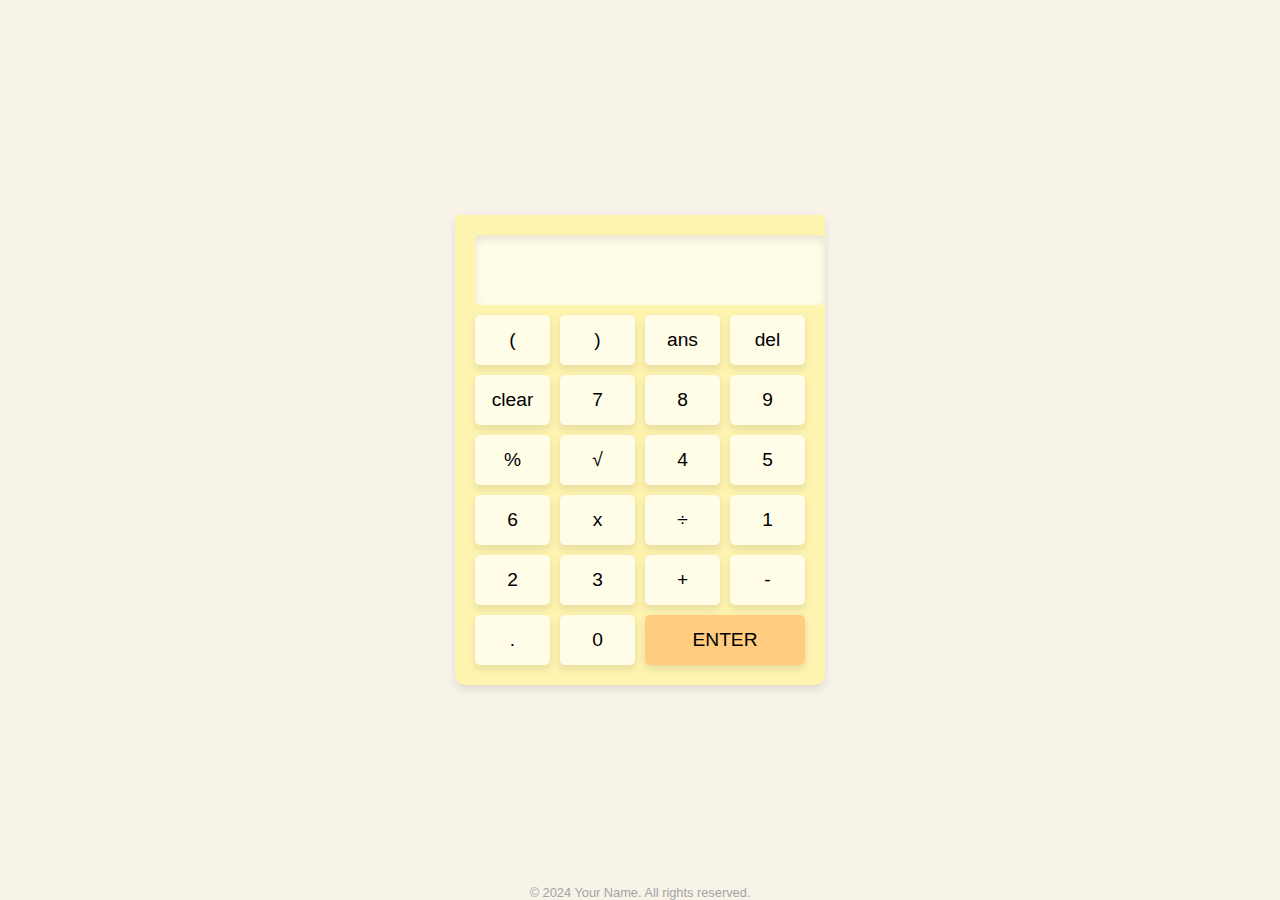
<file: calcutask2/index.html>
<!DOCTYPE html>
<html lang="en">
<head>
    <meta charset="UTF-8">
    <meta name="viewport" content="width=device-width, initial-scale=1.0">
    <title>Calculator</title>
    <link rel="stylesheet" href="styles.css">
</head>
<body>
    <div class="calculator">
        <input type="text" class="calculator-screen" id="screen" disabled />
        <div class="calculator-keys">
            <button class="key" onclick="appendNumber('(')">(</button>
            <button class="key" onclick="appendNumber(')')">)</button>
            <button class="key" onclick="answer()">ans</button>
            <button class="key" onclick="deleteLast()">del</button>
            <button class="key" onclick="clearScreen()">clear</button>
            <button class="key" onclick="appendNumber('7')">7</button>
            <button class="key" onclick="appendNumber('8')">8</button>
            <button class="key" onclick="appendNumber('9')">9</button>
            <button class="key" onclick="setOperation('%')">%</button>
            <button class="key" onclick="setOperation('sqrt')">√</button>
            <button class="key" onclick="appendNumber('4')">4</button>
            <button class="key" onclick="appendNumber('5')">5</button>
            <button class="key" onclick="appendNumber('6')">6</button>
            <button class="key" onclick="setOperation('*')">x</button>
            <button class="key" onclick="setOperation('/')">÷</button>
            <button class="key" onclick="appendNumber('1')">1</button>
            <button class="key" onclick="appendNumber('2')">2</button>
            <button class="key" onclick="appendNumber('3')">3</button>
            <button class="key" onclick="setOperation('+')">+</button>
            <button class="key" onclick="setOperation('-')">-</button>
            <button class="key" onclick="appendNumber('.')">.</button>
            <button class="key" onclick="appendNumber('0')">0</button>
            <button class="key key-enter" onclick="calculate()">ENTER</button>
        </div>
    </div>
    <footer>&copy; 2024 Your Name. All rights reserved.</footer>
    <script src="script.js"></script>
</body>
</html>
</file>
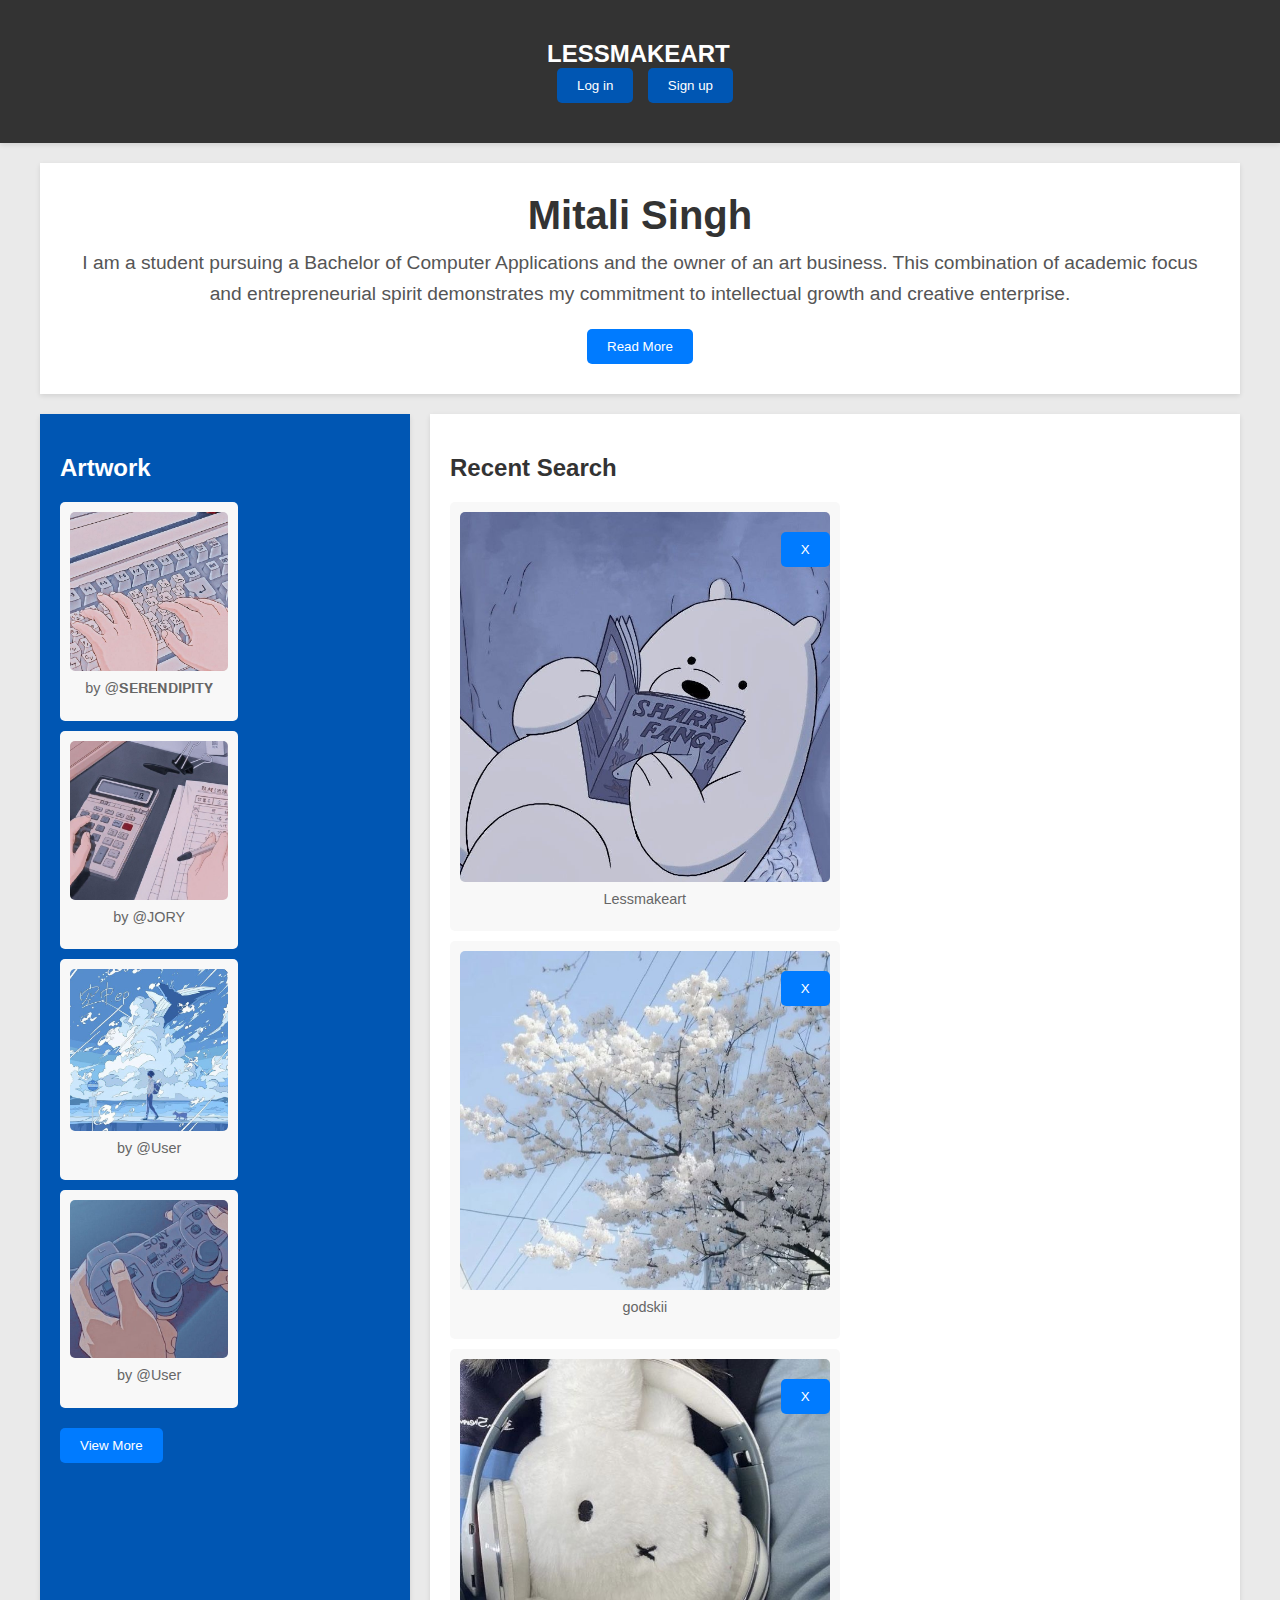
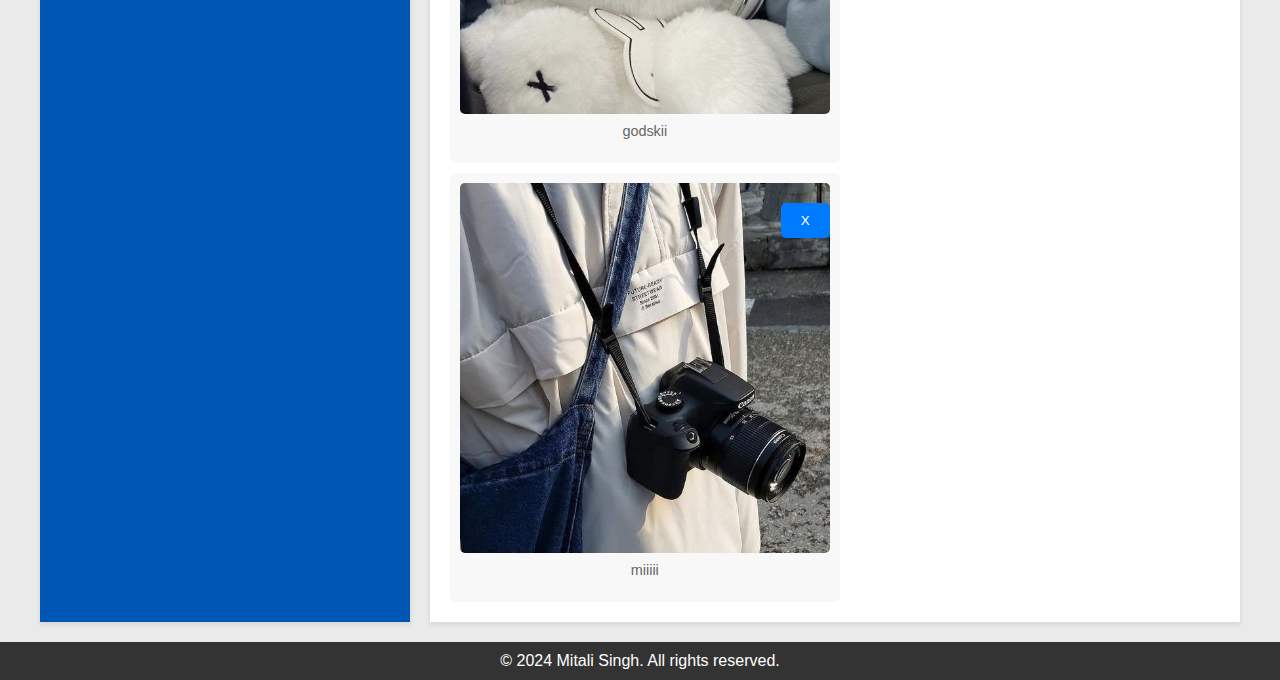
<file: enxtask3/index.html>
<!DOCTYPE html>
<html lang="en">
<head>
    <meta charset="UTF-8">
    <meta name="viewport" content="width=device-width, initial-scale=1.0">
    <title>Less Make Art - Mitali Singh</title>
    <style>
        /* CSS styles go here */
        body {
            font-family: Arial, sans-serif;
            margin: 0;
            padding: 0;
            background-color: #eaeaea;
        }

        header {
            background-color: #333;
            color: #fff;
            padding: 20px;
            box-shadow: 0 2px 5px rgba(0, 0, 0, 0.1);
            display: flex;
            justify-content: space-between;
            align-items: center;
        }

        header h1 {
            margin: 0;
            font-size: 1.5rem;
        }

        .container {
            max-width: 1200px;
            margin: 20px auto;
            padding: 0 20px;
        }

        .header-right button {
            background-color: #0056b3;
            color: #fff;
            border: none;
            padding: 10px 20px;
            border-radius: 5px;
            margin-left: 10px;
            cursor: pointer;
        }

        .header-right button:hover {
            background-color: #004494;
        }

        .hero {
            background-color: #fff;
            padding: 30px;
            margin-bottom: 20px;
            box-shadow: 0 2px 5px rgba(0, 0, 0, 0.1);
            text-align: center;
        }

        .hero-title {
            font-size: 2.5rem;
            font-weight: bold;
            margin-bottom: 10px;
            color: #333;
        }

        .hero-description {
            font-size: 1.2rem;
            line-height: 1.6;
            margin-bottom: 20px;
            color: #555;
        }

        .hero-button {
            background-color: #007bff;
            color: #fff;
            border: none;
            padding: 10px 20px;
            border-radius: 5px;
            cursor: pointer;
        }

        .hero-button:hover {
            background-color: #0056b3;
        }

        .content {
            display: flex;
            gap: 20px;
        }

        .artwork {
            width: 30%;
            background-color: #0056b3;
            padding: 20px;
            box-shadow: 0 2px 5px rgba(0, 0, 0, 0.1);
        }

        .artwork h2 {
            font-size: 1.5rem;
            font-weight: bold;
            margin-bottom: 10px;
            color: #fff;
        }

        .artwork-items {
            display: flex;
            flex-wrap: wrap;
            gap: 10px;
            margin-top: 20px;
        }

        .artwork-item {
            width: 48%;
            background-color: #f8f8f8;
            padding: 10px;
            border-radius: 5px;
            text-align: center;
        }

        .artwork-item img {
            max-width: 100%;
            height: auto;
            border-radius: 5px;
        }

        .artwork-item p {
            margin-top: 5px;
            font-size: 0.9rem;
            color: #666;
        }

        .artwork-button {
            background-color: #007bff;
            color: #fff;
            border: none;
            padding: 10px 20px;
            border-radius: 5px;
            margin-top: 20px;
            cursor: pointer;
        }

        .artwork-button:hover {
            background-color: #0056b3;
        }

        .recent-search {
            width: 70%;
            background-color: #fff;
            padding: 20px;
            box-shadow: 0 2px 5px rgba(0, 0, 0, 0.1);
        }

        .recent-search h2 {
            font-size: 1.5rem;
            font-weight: bold;
            margin-bottom: 10px;
            color: #333;
        }

        .search-items {
            display: flex;
            flex-wrap: wrap;
            gap: 10px;
            margin-top: 20px;
        }

        .search-item {
            width: 48%;
            background-color: #f8f8f8;
            padding: 10px;
            border-radius: 5px;
            text-align: center;
            position: relative;
        }

        .search-item img {
            max-width: 100%;
            height: auto;
            border-radius: 5px;
        }

        .search-item p {
            margin-top: 5px;
            font-size: 0.9rem;
            color: #666;
        }

        .search-item button {
            background-color: #007bff;
            color: #fff;
            border: none;
            padding: 10px 20px;
            border-radius: 5px;
            margin-top: 20px;
            cursor: pointer;
        }

        .search-item button:hover {
            background-color: #0056b3;
        }

        .close-button {
            background-color: #fff;
            border: 1px solid #ccc;
            padding: 5px 10px;
            border-radius: 50%;
            position: absolute;
            top: 10px;
            right: 10px;
            cursor: pointer;
        }

        .close-button:hover {
            background-color: #ddd;
        }
    </style>
</head>
<body>
    <header>
        <div class="container">
            <h1>LESSMAKEART</h1>
            <div class="header-right">
                <button>Log in</button>
                <button>Sign up</button>
            </div>
        </div>
    </header>

    <div class="container">
        <div class="hero">
            <div class="hero-title">
                Mitali Singh
            </div>
            <div class="hero-description">
                I am a student pursuing a Bachelor of Computer Applications and the owner of an art business. This combination of academic focus and entrepreneurial spirit demonstrates my commitment to intellectual growth and creative enterprise.
            </div>
            <button class="hero-button">Read More</button>
        </div>

        <div class="content">
            <div class="artwork">
                <h2>Artwork</h2>
                <div class="artwork-items">
                    <div class="artwork-item">
                        <img src="p1.jpg" alt="Artwork 1">
                        <p>by @𝐒𝐄𝐑𝐄𝐍𝐃𝐈𝐏𝐈𝐓𝐘</p>
                    </div>
                    <div class="artwork-item">
                        <img src="p2.jpg" alt="Artwork 2">
                        <p>by @JORY</p>
                    </div>
                    <div class="artwork-item">
                        <img src="p3.jpg" alt="Artwork 3">
                        <p>by @User</p>
                    </div>
                    <div class="artwork-item">
                        <img src="p4.jpg" alt="Artwork 4">
                        <p>by @User</p>
                    </div>
                </div>
                <button class="artwork-button">View More</button>
            </div>

            <div class="recent-search">
                <h2>Recent Search</h2>
                <div class="search-items">
                    <div class="search-item">
                        <button class="close-button">X</button>
                        <img src="pc1.jpg" alt="Search 1">
                        <p>Lessmakeart</p>
                    </div>
                    <div class="search-item">
                        <button class="close-button">X</button>
                        <img src="pc2.jpg" alt="Search 2">
                        <p>godskii</p>
                    </div>
                    <div class="search-item">
                        <button class="close-button">X</button>
                        <img src="pc3.jpg" alt="Search 3">
                        <p>godskii</p>
                    </div>
                    <div class="search-item">
                        <button class="close-button">X</button>
                        <img src="pc4.jpg" alt="Search 4">
                        <p>miiiii</p>
                    </div>
                </div>
            </div>
        </div>
    </div>

    <script>
        const closeButtons = document.querySelectorAll('.close-button');

        closeButtons.forEach(button => {
            button.addEventListener('click', () => {
                button.parentElement.remove();
            });
        });
    </script>

    <footer style="text-align:center; padding: 10px; background-color: #333; color: #fff;">
        &copy; 2024 Mitali Singh. All rights reserved.
    </footer>
</body>
</html>
</file>
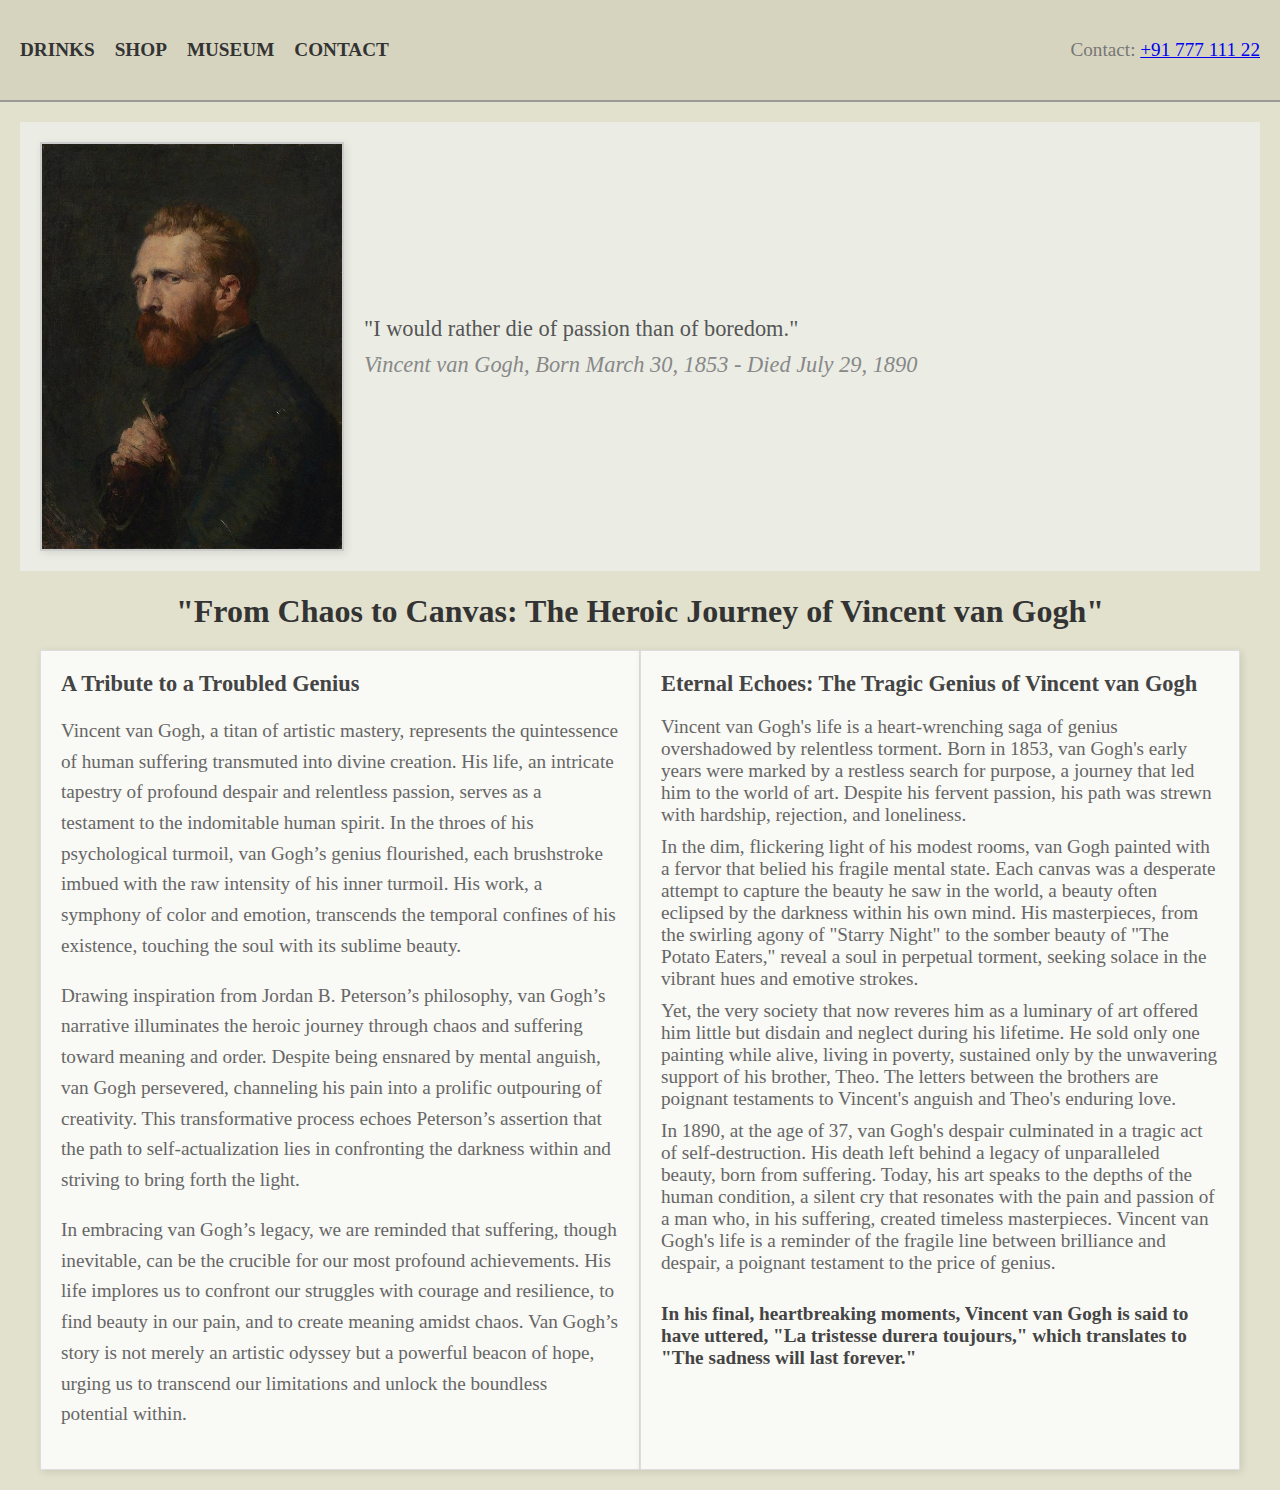
<file: tributepage.enx/index.html>
<!DOCTYPE html>
<html lang="cs">
<head>
    <meta charset="UTF-8">
    <meta name="viewport" content="width=device-width, initial-scale=1.0">
    <title>Van Gogh Tribute</title>
    <link rel="stylesheet" href="styles.css">
</head>
<body>
    <header>
        <div class="container">
            <nav>
                <ul>
                    <li><a href="#">DRINKS</a></li>
                    <li><a href="#">SHOP</a></li>
                    <li><a href="#">MUSEUM</a></li>
                    <li><a href="#">CONTACT</a></li>
                </ul>
            </nav>
            <div class="contact">
                <p>Contact: <a href="tel:+9177711122">+91 777 111 22</a></p>
            </div>
        </div>
    </header>

    <main>
        <div class="intro">
            <img src="0fbdfdf07dccf39e95b68551a4eebe4c.jpg" alt="Vincent van Gogh">
            <blockquote>
                <p>"I would rather die of passion than of boredom." </p>
                <cite>Vincent van Gogh, Born March 30, 1853 - Died July 29, 1890</cite>
            </blockquote>
        </div>
        <section class="content">
            <h1>"From Chaos to Canvas: The Heroic Journey of Vincent van Gogh"</h1>
            <div class="columns">
                <div class="column">
                    <h2>A Tribute to a Troubled Genius</h2>
                    <p>Vincent van Gogh, a titan of artistic mastery, represents the quintessence of human suffering transmuted into divine creation. His life, an intricate tapestry of profound despair and relentless passion, serves as a testament to the indomitable human spirit. In the throes of his psychological turmoil, van Gogh’s genius flourished, each brushstroke imbued with the raw intensity of his inner turmoil. His work, a symphony of color and emotion, transcends the temporal confines of his existence, touching the soul with its sublime beauty.</p>
                    <p>Drawing inspiration from Jordan B. Peterson’s philosophy, van Gogh’s narrative illuminates the heroic journey through chaos and suffering toward meaning and order. Despite being ensnared by mental anguish, van Gogh persevered, channeling his pain into a prolific outpouring of creativity. This transformative process echoes Peterson’s assertion that the path to self-actualization lies in confronting the darkness within and striving to bring forth the light.</p>
                <p>In embracing van Gogh’s legacy, we are reminded that suffering, though inevitable, can be the crucible for our most profound achievements. His life implores us to confront our struggles with courage and resilience, to find beauty in our pain, and to create meaning amidst chaos. Van Gogh’s story is not merely an artistic odyssey but a powerful beacon of hope, urging us to transcend our limitations and unlock the boundless potential within.</p>
                </div>
                <div class="column">
                    <h2>Eternal Echoes: The Tragic Genius of Vincent van Gogh</h2>
                    <ul>
                        <li>Vincent van Gogh's life is a heart-wrenching saga of genius overshadowed by relentless torment. Born in 1853, van Gogh's early years were marked by a restless search for purpose, a journey that led him to the world of art. Despite his fervent passion, his path was strewn with hardship, rejection, and loneliness.</li>
                        <li>In the dim, flickering light of his modest rooms, van Gogh painted with a fervor that belied his fragile mental state. Each canvas was a desperate attempt to capture the beauty he saw in the world, a beauty often eclipsed by the darkness within his own mind. His masterpieces, from the swirling agony of "Starry Night" to the somber beauty of "The Potato Eaters," reveal a soul in perpetual torment, seeking solace in the vibrant hues and emotive strokes.</li>
                        <li>Yet, the very society that now reveres him as a luminary of art offered him little but disdain and neglect during his lifetime. He sold only one painting while alive, living in poverty, sustained only by the unwavering support of his brother, Theo. The letters between the brothers are poignant testaments to Vincent's anguish and Theo's enduring love.</li>
                        <li>In 1890, at the age of 37, van Gogh's despair culminated in a tragic act of self-destruction. His death left behind a legacy of unparalleled beauty, born from suffering. Today, his art speaks to the depths of the human condition, a silent cry that resonates with the pain and passion of a man who, in his suffering, created timeless masterpieces. Vincent van Gogh's life is a reminder of the fragile line between brilliance and despair, a poignant testament to the price of genius.</li>
                    
                    </ul>
                    <a href="#">In his final, heartbreaking moments, Vincent van Gogh is said to have uttered, "La tristesse durera toujours," which translates to "The sadness will last forever."</a>
                </div>
            </div>
        </section>
    </main>
</body>
</html>
</file>
<file: calcutask2/styles.css>
body {
    font-family: Arial, sans-serif;
    background-color: #f7f3e9;
    display: flex;
    flex-direction: column;
    justify-content: center;
    align-items: center;
    height: 100vh;
    margin: 0;
}

.calculator-container {
    position: relative;
    max-width: 320px;
    width: 100%;
}

.calculator-heading {
    background-color: #fff3b0;
    color: #333;
    text-align: center;
    padding: 10px;
    border-top-left-radius: 10px;
    border-top-right-radius: 10px;
    font-size: 1.5em;
    box-shadow: 0 4px 8px rgba(0, 0, 0, 0.1);
}

.calculator {
    border-radius: 0 0 10px 10px;
    background-color: #fff3b0;
    padding: 20px;
    box-shadow: 0 4px 8px rgba(0, 0, 0, 0.1);
}

.calculator-screen {
    width: 100%;
    height: 50px;
    margin-bottom: 10px;
    border: none;
    background-color: #fffce8;
    text-align: right;
    padding: 10px;
    font-size: 1.5em;
    border-radius: 5px;
    box-shadow: inset 0 4px 8px rgba(0, 0, 0, 0.1);
}

.calculator-keys {
    display: grid;
    grid-template-columns: repeat(4, 1fr);
    gap: 10px;
}

.key {
    height: 50px;
    background-color: #fffce8;
    border: none;
    border-radius: 5px;
    box-shadow: 0 4px 8px rgba(0, 0, 0, 0.1);
    font-size: 1.2em;
    cursor: pointer;
    transition: background-color 0.3s ease;
}

.key:hover {
    background-color: #fff7d6;
}

.key-enter {
    grid-column: span 2;
    background-color: #ffcc80;
}

footer {
    margin-top: 20px;
    text-align: center;
    font-size: 0.8em;
    color: #a3a3a3;
    width: 100%;
    position: absolute;
    bottom: 0;
}
</file>
<file: tributepage.enx/styles.css>
body {
    font-family: 'Georgia', serif;
    background-color: #e1e1cd;
    color: #333;
    margin: 0;
    padding: 0;
}

header {
    background-color: #d6d4be;
    border-bottom: 2px solid #999;
    padding: 20px 0;
}

.container {
    display: flex;
    justify-content: space-between;
    align-items: center;
    padding: 0 20px;
}

nav ul {
    list-style: none;
    margin: 0;
    padding: 0;
    display: flex;
}

nav ul li {
    margin-right: 20px;
}

nav ul li a {
    text-decoration: none;
    color: #333;
    font-weight: bold;
    font-size: 1.2em;
}

.contact {
    font-size: 1.2em;
    color: #777;
}

.intro {
    display: flex;
    align-items: center;
    background-color: #ebede5;
    padding: 20px;
}

.intro img {
    width: 300px;
    height: auto;
    margin-right: 20px;
    border: 2px solid #ccc;
    box-shadow: 2px 2px 8px rgba(0, 0, 0, 0.1);
}

.intro blockquote {
    font-size: 1.4em;
    margin: 0;
    color: #555;
}

.intro blockquote p {
    margin: 0;
}

.intro blockquote cite {
    display: block;
    margin-top: 10px;
    font-size: 1em;
    color: #888;
}

main {
    padding: 20px;
}

.content {
    max-width: 1200px;
    margin: 0 auto;
}

h1 {
    text-align: center;
    margin-bottom: 20px;
    font-size: 2em;
    color: #333;
}

.columns {
    display: flex;
    justify-content: space-between;
}

.column {
    width: 48%;
    background-color: #f9f9f5;
    padding: 20px;
    border: 1px solid #ddd;
    box-shadow: 2px 2px 8px rgba(0, 0, 0, 0.1);
}

.column h2 {
    margin-top: 0;
    font-size: 1.4em;
    color: #444;
}

.column p {
    font-size: 1.2em;
    line-height: 1.6;
    color: #666;
}

.column ul {
    list-style: none;
    padding: 0;
    font-size: 1.2em;
    color: #666;
}

.column ul li {
    margin-bottom: 10px;
}

.column a {
    display: inline-block;
    margin-top: 10px;
    text-decoration: none;
    color: #444;
    font-weight: bold;
    font-size: 1.2em;
}

.column a:hover {
    text-decoration: underline;
}
</file>
